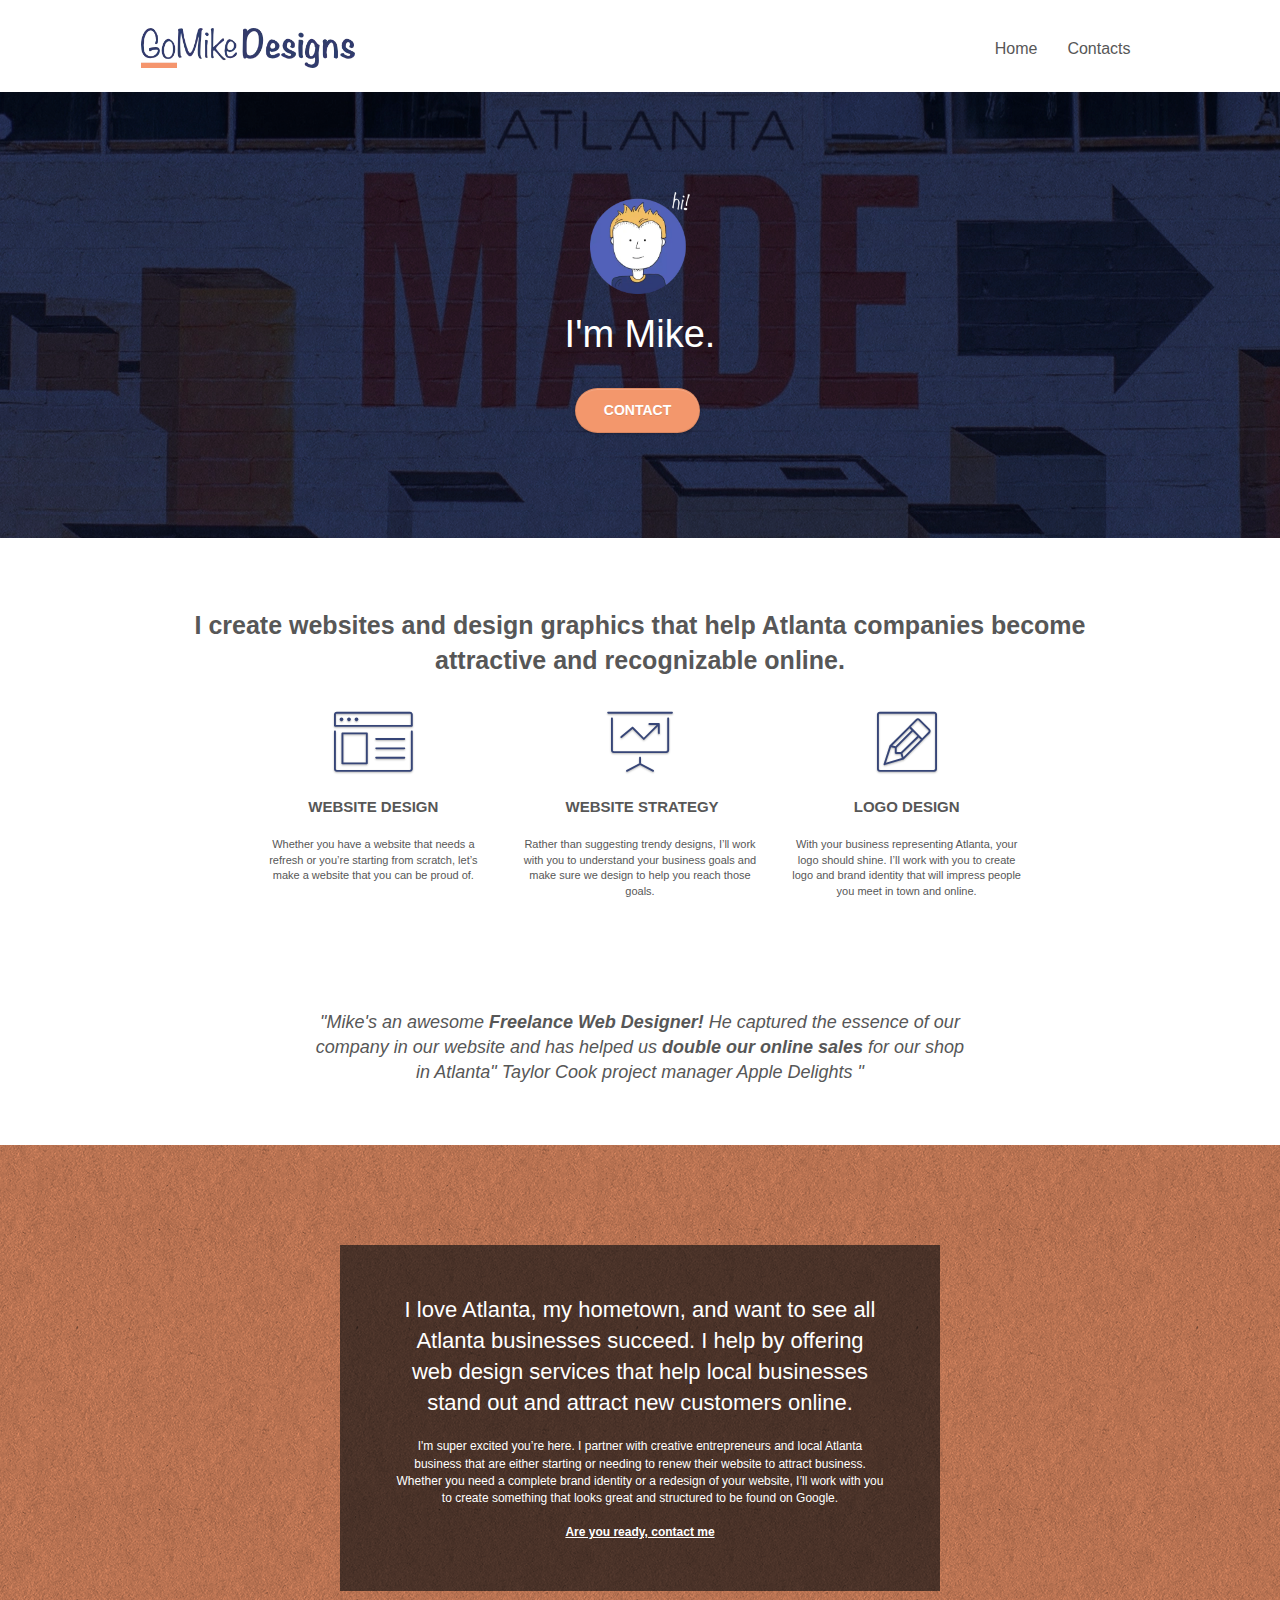
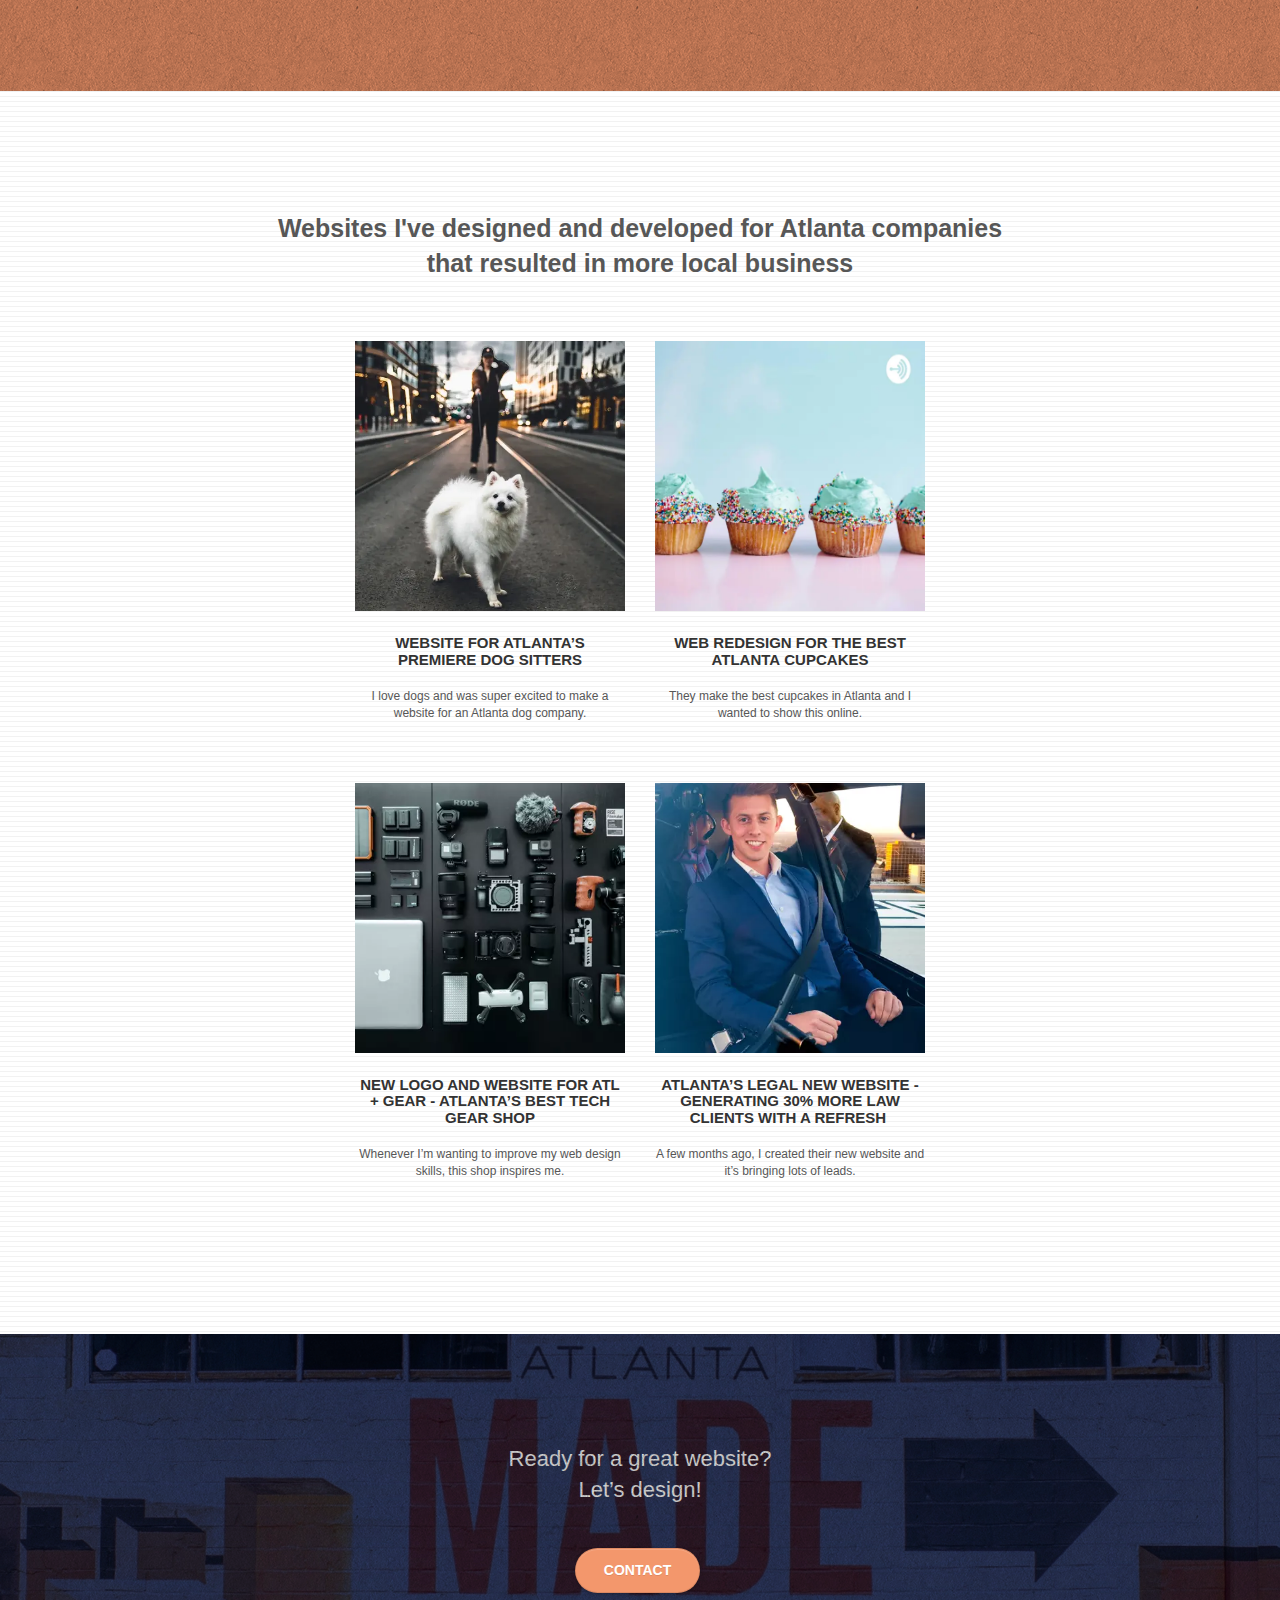
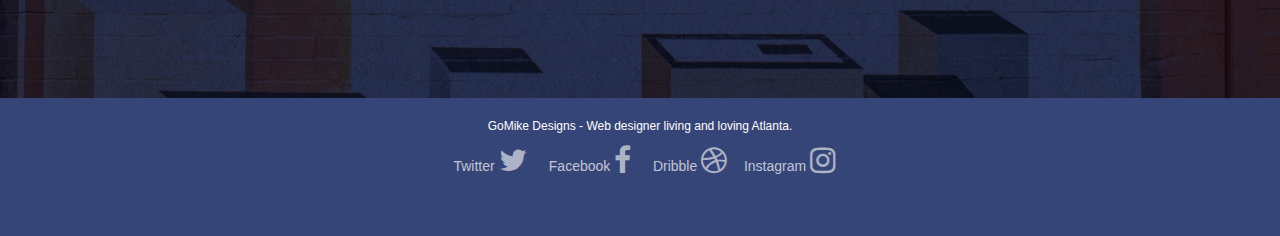
<file: index.html>
<!doctype html>
<html lang="en">
<head>
    <meta charset="utf-8">
	<meta name="theme-color" content="#5436eb"/>
    <meta name="keywords" content="GoMike Designs are here to help, if you require a new website or a refresh of the old website then look no further  ">
    <meta name="description" content="Welcome To GoMike Designs, here for all your web design requirements">
    <meta name="viewport" content="width=device-width, initial-scale=1.0, viewport-fit=cover">
    <link rel="shortcut icon" type="image/webp" href="favicon.webp">
    
	<link rel="stylesheet" type="text/css" href="./css/bootstrap.css">
	<link rel="stylesheet" type="text/css" href="style.css">
	<link rel="stylesheet" type="text/css" href="./css/font-awesome.css">
	<link rel="stylesheet" type="text/css" href="./css/et-line.css">
	
	<title>Welcome To GoMike Designs</title>

    
<!-- Analytics -->
 
<!-- Analytics END -->
    
</head>
	
<body>
<!-- Main container -->
<div class="page-container">
    
<!-- bloc-0 -->
<div class="bloc bgc-white l-bloc " id="bloc-0">
	<div class="container bloc-sm">
		<nav class="navbar row">
			<div class="navbar-header">
					
				<a class="navbar-brand" href="index.html"><img src="img/atlanta%20web%20design%20logo.webp" width="214" height="40" alt="Company logo Go Mike Design "/></a>
				
				<button id="nav-toggle" type="button" class="ui-navbar-toggle navbar-toggle" data-toggle="collapse" data-target=".navbar-1">
					<span class="sr-only">Toggle navigation</span><span class="icon-bar"></span><span class="icon-bar"></span><span class="icon-bar"></span>
				</button>
			</div>
			<div class="collapse navbar-collapse navbar-1 special-dropdown-nav">
				<ul class="site-navigation nav navbar-nav">
					<li>
						<a href="index.html">Home</a>
					</li>
					<li>
					</li>
					<li>
						<a href="page2.html">Contacts&nbsp;</a>
					</li>
				</ul>
			</div>
		</nav>
	</div>
</div>
<!-- bloc-0 END -->

<!-- bloc-1-hero -->
<div class="bloc bgc-dark-slate-blue bg-atlanta-20made-20sign d-bloc bg-t-edge bloc-bg-texture texture-paper b-parallax" id="bloc-1-hero">
	<div class="container bloc-lg">
		<div class="row tight-width-whitespace">
			<div class="col-sm-12">
				<img src="img/atlanta%20web%20designer%20mike.webp" class="center-block image-resize-mode" width="100" height="102" alt="atlanta web designer mike,seo, google, website, internet, web design, design agency" />
				<h1 class="text-center hero-bloc-text tc-white ">
					I'm Mike.
				</h1>
				<div class="text-center">
					<a href="page2.html" class="btn btn-lg btn-clean btn-rd cta-hero btn-atomic-tangerine" id="cta-hero">Contact</a>
				</div>
			</div>
		</div>
	</div>
</div>
<!-- bloc-1-hero END -->

<!-- bloc-2-services -->
<div class="bloc bgc-white l-bloc" id="bloc-2-services">
	<div class="container bloc-md">
		<div class="row">
			<div class="col-sm-12 text-center">		
				<h2 class="H2Text1">I create websites and design graphics that help
				Atlanta companies become attractive and recognizable online. </h2>
			</div>
		</div>
		<div class="row voffset-lg med-width-whitespace">
			<div class="col-sm-4">
				<div class="text-center">
					<span class="et-icon-browser sm-shadow icon-dark-slate-blue icons icon-lg"></span>
				</div>
				<h2 class="mg-md text-center service-header">
					Website Design
				</h2>
				<p class="text-center ">
					Whether you have a website that needs a refresh or you&rsquo;re starting from scratch, let&rsquo;s make a website that you can be proud of.
				</p>
			</div>
			<div class="col-sm-4">
				<div class="text-center">
					<span class="et-icon-presentation sm-shadow icon-dark-slate-blue icons icon-lg"></span>
				</div>
				<h2 class="mg-md text-center service-header">
					&nbsp;Website Strategy
				</h2>
				<p class="text-center ">
					Rather than suggesting trendy designs, I&rsquo;ll work with you to understand your business goals and make sure we design to help you reach those goals.<br>
				</p>
			</div>
			<div class="col-sm-4">
				<div class="text-center">
					<span class="et-icon-edit sm-shadow icon-dark-slate-blue icons icon-lg"></span>
				</div>
				<h2 class="mg-md text-center service-header">
					Logo Design
				</h2>
				<p class="text-center ">
					With your business representing Atlanta, your logo should shine. I&rsquo;ll work with you to create logo and brand identity that will impress people you meet in town and online.
				</p>
			</div>
		</div>
		<div class="row voffset-lg voffset">
			<div class="col-xs-12 col-md-8 col-md-offset-2 text-center">
				<h2 class="H2Text2">"Mike's an awesome <b> Freelance Web Designer!</b> He captured the essence of our company in our website and has helped us <b>double our online sales</b> for our shop in Atlanta" Taylor Cook project manager Apple Delights " </h2>
			</div>
		</div>
	</div>
</div>
<!-- bloc-2-services END -->

<!-- bloc-3-what-i-do -->
<div class="bloc tc-white bgc-atomic-tangerine bloc-bg-texture texture-paper b-parallax bg-atlanta-20made-20sign-20orange d-bloc" id="bloc-3-what-i-do">
	<div class="container bloc-lg">
		<div class="row tight-width-whitespace black-background">
			<div class="col-sm-12">
				<h2 class="mg-md text-center tc-white">
					I love Atlanta, my hometown, and want to see all Atlanta businesses succeed. I help by offering web design services that help local businesses stand out and attract new customers online.<br>
				</h2>
				<p class="text-center white">
					I'm super excited you&rsquo;re here. I partner with creative entrepreneurs and local Atlanta business that are either starting or needing to renew their website to attract business. Whether you need a complete brand identity or a redesign of your website, I&rsquo;ll work with you to create something that looks great and structured to be found on Google.<br><br><a class="ltc-white bold-link" href="page2.html">Are you ready, contact me</a><br>
				</p>
			</div>
		</div>
	</div>
</div>
<!-- bloc-3-what-i-do END -->

<!-- bloc-4-portfolio -->
<div class="bloc bgc-white bg-lines-h2-bg bg-repeat l-bloc" id="bloc-4-portfolio">
	<div class="container bloc-lg">
		<div class="row">
			<div class="col-sm-12 text-center">
				<h2 class="H2Text3">Websites I've designed and developed for Atlanta companies <br> that resulted in more local business </h2>
			</div>
		</div>
		<div class="row tight-width-whitespace portfolio-row">
			<div class="col-sm-6">
				<a href="#" data-lightbox="img/11.webp" data-gallery-id="gallery-1" data-caption="Website for Atlanta's Premiere dog salon" data-frame="snapshot-lb"><img src="img/11.webp" width="270" height="270" class="img-responsive portfolio-thumb" alt="seo, google, website, internet, web design, design agency website for dog salon"/></a>
				<h3 class="mg-md text-center">
					Website for Atlanta&rsquo;s premiere Dog Sitters
				</h3>
				<p class="text-center">
					I love dogs and was super excited to make a website for an Atlanta dog company.
				</p>
			</div>
			<div class="col-sm-6">
				<a href="#" data-lightbox="img/2.webp" data-gallery-id="gallery-1" data-caption="web redesign for the best cupcakes in Atlanta" data-frame="snapshot-lb"><img src="img/2.webp" width="270" height="270" class="img-responsive portfolio-thumb" alt="seo, google, website, internet, web design, design agency website for best cupcakes in atlanta"/></a>
				<h3 class="mg-md text-center">
					Web redesign for the best Atlanta&nbsp;cupcakes
				</h3>
				<p class="text-center">
					They make the best cupcakes in Atlanta and I wanted to show this online.
				</p>
			</div>
		</div>
		<div class="row tight-width-whitespace portfolio-row">
			<div class="col-sm-6">
				<a href="#" data-lightbox="img/3.webp" data-gallery-id="gallery-1" data-caption="New logo and website for Atlanta's best tech gear shop" data-frame="snapshot-lb"><img src="img/3.webp" width="270" height="270" class="img-responsive portfolio-thumb" 
				alt="seo, google, website, internet, web design, New logo and website for ATL = GEAR-Atlanta's best tech gear shop"/></a>
				<h3 class="mg-md text-center">
					New logo and website for Atl + Gear - Atlanta&rsquo;s best tech gear shop
				</h3>
				<p class="text-center">
					Whenever I&rsquo;m wanting to improve my web design skills, this shop inspires me.
				</p>
			</div>
			<div class="col-sm-6">
				<a href="#" data-lightbox="img/4.webp" data-gallery-id="gallery-1" data-caption="Atlanta's legal website generates 30% more clients after web redesign" data-frame="snapshot-lb"><img src="img/4.webp" width="270" height="270" class="img-responsive portfolio-thumb" alt="seo, google, website, internet, web design, Atlanta's legal website generates 30% more clients after web redesign" /></a>
				<h3 class="mg-md text-center">
					Atlanta&rsquo;s legal new website - Generating 30% more law clients with a refresh&nbsp;
				</h3>
				<p class="text-center">
					A few months ago, I created their new website and it&rsquo;s bringing lots of leads.
				</p>
			</div>
		</div>
	</div>
</div>
<!-- bloc-4-portfolio END -->

<!-- bloc-5-cta -->
<div class="bloc bgc-dark-slate-blue bg-atlanta-20made-20sign d-bloc bloc-bg-texture texture-paper" id="bloc-5-cta">
	<div class="container bloc-lg">
		<div class="row">
			<h2 class="mg-md text-center tc-white">
				Ready for a great website? <br>Let&rsquo;s design!
			</h2>
			<div class="col-sm-12 text-center">
				<a href="page2.html" class="btn btn-atomic-tangerine btn-clean btn-rd btn-lg cta-hero">Contact</a>
			</div>
		</div>
	</div>
</div>
<!-- bloc-5-cta END -->

<!-- Footer - bloc-8 -->
<div class="bloc bgc-dark-slate-blue d-bloc" id="bloc-8">
	<div class="container bloc-sm">
		<div class="row">
			<div class="col-sm-12">
				<p class="text-center white">
					GoMike Designs - Web designer living and loving Atlanta.<br>
				</p>
				<div class="row row-no-gutters social">
					<div class="col-sm-3">
						<div class="text-center">
							Twitter <a class="social" href="https://twitter.com/gomikedesigns" target="_blank" aria-label="Twitter" rel="noopener"><span class="fa fa-twitter icon-md"></span></a>
						</div>
					</div>
					<div class="col-sm-3">
						<div class="text-center">
							Facebook <a class="social" href="https://www.facebook.com/gomikedesigns" target="_blank" aria-label="Facebook" rel="noopener"><span class="fa fa-facebook icon-md"></span></a>
						</div>
					</div>
					<div class="col-sm-3">
						<div class="text-center">
							Dribble <a class="social" href="https://dribbble.com/gomikedesigns" target="_blank" aria-label="Dribble" rel="noopener"><span class="fa fa-dribbble icon-md"></span></a>
						</div>
					</div>
					<div class="col-sm-3">
						<div class="text-center">
							Instagram <a class="social" href="https://www.instagram.com/gomikedesigns" target="_blank" aria-label="Instagram" rel="noopener"><span class="fa fa-instagram icon-md"></span></a>
						</div>
					</div>

					<div class="keywords" style="color:#364577;">web agency atlanta, web strategy, web design, logo, website, web, internet, logo design</div>

				</div>
			</div>
		</div>
	</div>
</div>
<!-- Footer - bloc-8 END -->

</div>
<!-- Main container END -->
  
	<script src="./js/jquery-2.1.0.js"></script>
	<script src="./js/bootstrap.js"></script>
	<script src="./js/blocs.js"></script>
	<script src="./js/jquery.touchSwipe.js"></script>
	<script src="./js/gmaps.js"></script>

</body>
</html>
</file>
<file: style.css>
body {
    margin: 0;
    padding: 0;
    background: #fff;
    overflow-x: hidden;
    -webkit-font-smoothing: antialiased;
    -moz-osx-font-smoothing: grayscale;
}
a,
button {
    transition: all 0.3s ease-in-out;
    outline: none !important;
}
a:hover {
    text-decoration: none;
    cursor: pointer;
}
#page-loading-blocs-notifaction {
    position: fixed;
    top: 0;
    bottom: 0;
    width: 100%;
    z-index: 100000;
    background: #ffffff url("img/pageload-spinner.gif") no-repeat center center;
}
.bloc {
    width: 100%;
    clear: both;
    background: 50% 50% no-repeat;
    padding: 0 50px;
    -webkit-background-size: cover;
    -moz-background-size: cover;
    -o-background-size: cover;
    background-size: cover;
    position: relative;
}
.bloc .container {
    padding-left: 0;
    padding-right: 0;
}
.bloc-lg {
    padding: 100px 50px;
}
.bloc-md {
    padding: 50px;
}
.bloc-sm {
    padding: 20px 50px;
}
.bg-center,
.bg-l-edge,
.bg-r-edge,
.bg-t-edge,
.bg-b-edge,
.bg-tl-edge,
.bg-bl-edge,
.bg-tr-edge,
.bg-br-edge,
.bg-repeat {
    -webkit-background-size: auto !important;
    -moz-background-size: auto !important;
    -o-background-size: auto !important;
    background-size: auto !important;
}
.bg-repeat {
    background: repeat;
}
.bg-t-edge {
    background: top no-repeat;
}
.bloc-bg-texture::before {
    content: "";
    background-size: 2px 2px;
    position: absolute;
    top: 0;
    bottom: 0;
    left: 0;
    right: 0;
}
.texture-paper::before {
    background: url("img/texture-paper.webp");
    background-size: 280px 280px;
}
.b-parallax {
    background-attachment: fixed;
}
.d-bloc {
    color: rgba(255, 255, 255, 0.7);
}
.d-bloc button:hover {
    color: rgba(255, 255, 255, 0.9);
}
.d-bloc .icon-round,
.d-bloc .icon-square,
.d-bloc .icon-rounded,
.d-bloc .icon-semi-rounded-a,
.d-bloc .icon-semi-rounded-b {
    border-color: rgba(255, 255, 255, 0.9);
}
.d-bloc .divider-h span {
    border-color: rgba(255, 255, 255, 0.2);
}
.d-bloc .a-btn,
.d-bloc .navbar a,
.d-bloc .navbar-brand,
.d-bloc a .icon-sm,
.d-bloc a .icon-md,
.d-bloc a .icon-lg,
.d-bloc a .icon-xl,
.d-bloc h1 a,
.d-bloc h2 a,
.d-bloc h3 a,
.d-bloc h4 a,
.d-bloc h5 a,
.d-bloc h6 a,
.d-bloc p a {
    color: rgba(255, 255, 255, 0.6);
}
.d-bloc .a-btn:hover,
.d-bloc .navbar a:hover,
.d-bloc .navbar-brand:hover,
.d-bloc a:hover .icon-sm,
.d-bloc a:hover .icon-md,
.d-bloc a:hover .icon-lg,
.d-bloc a:hover .icon-xl,
.d-bloc h1 a:hover,
.d-bloc h2 a:hover,
.d-bloc h3 a:hover,
.d-bloc h4 a:hover,
.d-bloc h5 a:hover,
.d-bloc h6 a:hover,
.d-bloc p a:hover {
    color: rgba(255, 255, 255, 1);
}
.d-bloc .navbar-toggle .icon-bar {
    background: rgba(255, 255, 255, 1);
}
.d-bloc .btn-wire,
.d-bloc .btn-wire:hover {
    color: rgba(255, 255, 255, 1);
    border-color: rgba(255, 255, 255, 1);
}
.d-bloc .panel {
    color: rgba(0, 0, 0, 0.5);
}
.d-bloc .panel button:hover {
    color: rgba(0, 0, 0, 0.7);
}
.d-bloc .panel icon {
    border-color: rgba(0, 0, 0, 0.7);
}
.d-bloc .panel .divider-h span {
    border-color: rgba(0, 0, 0, 0.1);
}
.d-bloc .panel .a-btn {
    color: rgba(0, 0, 0, 0.6);
}
.d-bloc .panel .a-btn:hover {
    color: rgba(0, 0, 0, 1);
}
.d-bloc .panel .btn-wire,
.d-bloc .panel .btn-wire:hover {
    color: rgba(0, 0, 0, 0.7);
    border-color: rgba(0, 0, 0, 0.3);
}
.d-bloc .panel,
.l-bloc {
    color: rgba(0, 0, 0, 0.5);
}
.d-bloc .panel button:hover,
.l-bloc button:hover {
    color: rgba(0, 0, 0, 0.7);
}
.l-bloc .icon-round,
.l-bloc .icon-square,
.l-bloc .icon-rounded,
.l-bloc .icon-semi-rounded-a,
.l-bloc .icon-semi-rounded-b {
    border-color: rgba(0, 0, 0, 0.7);
}
.d-bloc .panel .divider-h span,
.l-bloc .divider-h span {
    border-color: rgba(0, 0, 0, 0.1);
}
.d-bloc .panel .a-btn,
.l-bloc .a-btn,
.l-bloc .navbar a,
.l-bloc .navbar-brand,
.l-bloc a .icon-sm,
.l-bloc a .icon-md,
.l-bloc a .icon-lg,
.l-bloc a .icon-xl,
.l-bloc h1 a,
.l-bloc h2 a,
.l-bloc h3 a,
.l-bloc h4 a,
.l-bloc h5 a,
.l-bloc h6 a,
.l-bloc p a {
    color: rgba(0, 0, 0, 0.6);
}
.d-bloc .panel .a-btn:hover,
.l-bloc .a-btn:hover,
.l-bloc .navbar a:hover,
.l-bloc .navbar-brand:hover,
.l-bloc a:hover .icon-sm,
.l-bloc a:hover .icon-md,
.l-bloc a:hover .icon-lg,
.l-bloc a:hover .icon-xl,
.l-bloc h1 a:hover,
.l-bloc h2 a:hover,
.l-bloc h3 a:hover,
.l-bloc h4 a:hover,
.l-bloc h5 a:hover,
.l-bloc h6 a:hover,
.l-bloc p a:hover {
    color: rgba(0, 0, 0, 1);
}
.l-bloc .navbar-toggle .icon-bar {
    color: rgba(0, 0, 0, 0.6);
}
.d-bloc .panel .btn-wire,
.d-bloc .panel .btn-wire:hover,
.l-bloc .btn-wire,
.l-bloc .btn-wire:hover {
    color: rgba(0, 0, 0, 0.7);
    border-color: rgba(0, 0, 0, 0.3);
}
.voffset {
    margin-top: 30px;
}
.voffset-lg {
    margin-top: 80px;
}
.row-no-gutters {
    margin-right: 0;
    margin-left: 0;
}
.row.row-no-gutters > [class^="col-"],
.row.row-no-gutters > [class*=" col-"] {
    padding-right: 0;
    padding-left: 0;
}
#bloc-2-services p {
    font-size: 11px;
}
.navbar {
    margin-bottom: 0;
    z-index: 1;
}
.navbar-brand {
    height: auto;
    padding: 3px 15px;
    font-size: 25px;
    font-weight: normal;
    font-weight: 600;
    line-height: 44px;
}
.navbar-brand img {
    max-height: 200px;
    margin: 0 5px 0 0;
    display: inline;
}
.navbar-brand img[src$="svg"] {
    min-width: 100px;
}
.nav-center .navbar-brand img {
    margin: 0;
}
.navbar .nav {
    padding-top: 2px;
    margin-right: -16px;
    float: right;
    z-index: 1;
}
.nav > li {
    float: left;
    margin-top: 4px;
    font-size: 16px;
}
.navbar-nav .open .dropdown-menu > li > a {
    text-align: inherit;
}
.nav > li a:hover,
.nav > li a:focus {
    background: transparent;
}
.navbar-toggle {
    margin: 10px 10px 0 0;
    border: 0px;
}
.navbar-toggle:hover {
    background: transparent !important;
}
.navbar-toggle .icon-bar {
    background-color: rgba(0, 0, 0, 0.5);
    width: 26px;
}
.nav-invert .navbar .nav {
    float: left;
}
.nav-invert .navbar-header,
.nav-invert .navbar-brand {
    float: right;
    position: relative;
    z-index: 2;
}
@media (min-width: 768px) {
    .site-navigation {
        position: absolute;
        top: 50%;
        right: 20px;
        transform: translate(0, -50%);
        -webkit-transform: translateY(-50%);
    }
    .nav > li .dropdown-menu a,
    .nav > li .dropdown-menu a:hover {
        color: #484848;
    }
    .nav-invert .site-navigation {
        left: 0;
        right: 0;
    }
    .nav-center {
        text-align: center;
    }
    .nav-center .navbar-header {
        width: 100%;
    }
    .nav-center .navbar-header,
    .nav-center .navbar-brand,
    .nav-center .nav > li {
        float: none;
        display: inline-block;
    }
    .nav-center .site-navigation {
        position: relative;
        width: 100%;
        right: 0;
        margin-right: 0px;
        margin-top: 20px;
    }
    .nav-center.mini-nav .navbar-toggle {
        float: none;
        margin: 10px auto 0;
    }
}
.nav > li > .dropdown a {
    background: none !important;
    display: block;
    padding: 14px 15px;
}
nav .caret {
    margin: 0 5px;
}
.dropdown-menu .dropdown-menu {
    top: -8px;
    left: 100%;
}
.dropdown-menu .dropmenu-flow-right {
    top: 100%;
    left: 0;
    margin-left: -1px;
    border-top-left-radius: 0;
    border-top-right-radius: 0;
}
.dropdown-menu .dropdown span {
    border: 4px solid black;
    border-top-color: transparent;
    border-right-color: transparent;
    border-bottom-color: transparent;
    margin: 6px -5px 0 0 !important;
    float: right;
}
.mg-md {
    margin-top: 10px;
    margin-bottom: 20px;
}
.mg-lg {
    margin-top: 10px;
    margin-bottom: 40px;
}
.btn {
    margin: 0 5px 5px 0;
}
.btn.pull-right {
    margin: 0 0 5px 5px;
}
.btn-d,
.btn-d:hover,
.btn-d:focus {
    color: #fff;
    background: rgba(0, 0, 0, 0.3);
}
button {
    outline: none !important;
}
.btn-rd {
    border-radius: 40px;
}
.btn-clean {
    border: 1px solid rgba(0, 0, 0, 0.08);
    border-bottom-color: rgba(0, 0, 0, 0.1);
    text-shadow: 0 1px 0 rgba(0, 0, 1, 0.1);
    box-shadow: 0 1px 3px rgba(0, 0, 1, 0.25), inset 0 1px 0 0 rgba(255, 255, 255, 0.15);
}
.icon-md {
    font-size: 30px !important;
}
.icon-lg {
    font-size: 60px !important;
}
.sm-shadow {
    text-shadow: 0 1px 2px rgba(0, 0, 0, 0.3);
}
.panel-sq,
.panel-sq .panel-heading,
.panel-sq .panel-footer {
    border-radius: 0;
}
.panel-rd {
    border-radius: 30px;
}
.panel-rd .panel-heading {
    border-radius: 29px 29px 0 0;
}
.panel-rd .panel-footer {
    border-radius: 0 0 29px 29px;
}
.form-control {
    border-color: rgba(0, 0, 0, 0.1);
    box-shadow: none;
}
.scrollToTop {
    width: 40px;
    height: 40px;
    position: fixed;
    bottom: 20px;
    right: 20px;
    opacity: 0;
    z-index: 500;
    transition: all 0.3s ease-in-out;
}
.scrollToTop span {
    margin-top: 6px;
}
.showScrollTop {
    font-size: 14px;
    opacity: 1;
}
a[data-lightbox] {
    position: relative;
    display: block;
    text-align: center;
}
a[data-lightbox]:hover::before {
    content: "+";
    font-family: "HelveticaNeue-Light", "Helvetica Neue Light", "Helvetica Neue", Helvetica, Arial;
    font-size: 32px;
    width: 50px;
    height: 50px;
    margin-left: -25px;
    border-radius: 50%;
    background: rgba(0, 0, 0, 0.6);
    color: #fff;
    font-weight: 100;
    z-index: 1;
    position: absolute;
    top: 50%;
    transform: translateY(-50%);
    -webkit-transform: translateY(-50%);
}
a[data-lightbox]:hover img {
    opacity: 0.6;
    -webkit-animation-fill-mode: none;
    animation-fill-mode: none;
}
#lightbox-modal {
    display: flex;
    align-items: center;
}
#lightbox-modal .modal-dialog {
    width: 90%;
    max-width: 900px;
    margin: 0 auto 0;
}
#lightbox-modal .modal-dialog img {
    max-height: 90vh;
    margin: 0 auto;
}
.lightbox-caption {
    padding: 20px;
    color: #fff;
    background: rgba(0, 0, 0, 0.5);
    position: absolute;
    left: 15px;
    right: 15px;
    bottom: 5px;
}
.close-lightbox {
    color: #fff;
    font-size: 30px;
    position: absolute;
    top: 20px;
    right: 20px;
    z-index: 20;
    background: rgba(0, 0, 0, 0.5);
    border: none;
    line-height: 30px;
    padding: 0 9px 5px;
    opacity: 0.3;
}
.close-lightbox:hover,
.next-lightbox:hover,
.prev-lightbox:hover {
    opacity: 1;
    color: #fff;
}
.next-lightbox,
.prev-lightbox {
    font-size: 20px;
    color: rgba(255, 255, 255, 0.9);
    background: rgba(0, 0, 0, 0.5);
    transition: all 0.2s ease-in-out;
    position: absolute;
    top: 45%;
    z-index: 1;
    opacity: 0.4;
}
.next-lightbox {
    padding: 6px 8px 1px 13px;
    right: 25px;
}
.prev-lightbox {
    padding: 6px 13px 1px 10px;
    left: 25px;
}
.snapshot-lb .modal-body {
    padding-bottom: 45px;
}
.snapshot-lb .lightbox-caption {
    padding: 0;
    color: rgba(0, 0, 0, 0.5);
    background: none;
}
h1,
h2,
h3,
h4,
h5,
h6,
p,
label,
.btn,
a {
    font-family: "helvetica";
    font-weight: 400;
    color: #575757 !important;
}
.container {
    max-width: 1000px;
}
.hero-bloc-text {
    font-size: 38px;
}
.hero-bloc-text-sub {
    font-size: 36px;
}
.statement-bloc-text {
    line-height: 26px;
    font-style: italic;
    font-size: 20px;
    text-align: center;
    font-weight: lighter;
    max-width: 520px;
    margin: auto auto auto auto;
}
p {
    font-size: 12px;
}
.tight-width-whitespace {
    max-width: 600px;
    margin: auto auto auto auto;
}
.h1 {
    font-size: 20px;
    font-family: "Open Sans";
}
.cta-hero {
    margin-top: 22px;
    color: #ffffff !important;
    text-transform: uppercase;
    padding: 12px 28px 12px 28px;
    font-size: 1em;
    font-weight: 700;
}
.social {
    max-width: 400px;
    margin: auto auto auto auto;
}
h2 {
    font-size: 22px;
    line-height: 1.4em;
}
h3 {
    font-size: 15px;
    text-transform: uppercase;
    font-weight: 700;
    color: #333333 !important;
}
.med-width-whitespace {
    max-width: 800px;
    margin: auto auto auto auto;
    box-shadow: 0px 0px 0px #000000;
}
h1 {
    color: #333333 !important;
}
h4 {
    color: #333333 !important;
}
.icons {
    margin-bottom: 14px;
    margin-top: 24px;
}
.white {
    color: #ffffff !important;
}
.portfolio-thumb {
    margin-bottom: 24px;
}
.portfolio-row {
    margin-bottom: 44px;
    margin-top: 50px;
}
.avatar {
    box-shadow: 0px 4px 9px rgba(0, 0, 0, 0.3);
}
.black-background {
    background-color: rgba(35, 31, 32, 0.7);
    padding: 40px 40px 40px 40px;
}
.bold-link {
    font-weight: 900;
    text-decoration: underline !important;
}
.service-header {
    font-size: 15px;
    font-weight: 700;
    text-transform: uppercase;
}
.bgc-white {
    background-color: #ffffff;
}
.bgc-dark-slate-blue {
    background-color: #364577;
}
.bgc-atomic-tangerine {
    background-color: #f3976c;
}
.tc-white {
    color: #ffffff !important;
}
.btn-atomic-tangerine {
    background: #f3976c;
    color: #ffffff !important;
}
.btn-atomic-tangerine:hover {
    background: #c27956 !important;
    color: #ffffff !important;
}
.ltc-white {
    color: #ffffff !important;
}
.ltc-white:hover {
    color: #cccccc !important;
}
.ltc-atomic-tangerine {
    color: #f3976c !important;
}
.ltc-atomic-tangerine:hover {
    color: #c27956 !important;
}
.icon-dark-slate-blue {
    color: #364577 !important;
    border-color: #364577 !important;
}
.bg-dots-bg {
    background-image: url("img/dots-bg.png");
}
.bg-lines-h2-bg {
    background-image: url("img/lines-h2-bg.webp");
}
.bg-atlanta-20made-20sign {
    background-image: url("img/atlanta%20made%20sign.webp");
}
.bg-atlanta-20made-20sign-20orange {
    background-image: url("img/atlanta%20made%20sign%20orange.webp");
}
@media (max-width: 1024px) {
    .bloc {
        padding-left: 20px;
        padding-right: 20px;
    }
    .bloc.full-width-bloc,
    .bloc-tile-2.full-width-bloc .container,
    .bloc-tile-3.full-width-bloc .container,
    .bloc-tile-4.full-width-bloc .container {
        padding-left: 0;
        padding-right: 0;
    }
}
@media (max-width: 992px) and (min-width: 768px) {
    .navbar .nav {
        max-width: 80%;
    }
    .nav-center.navbar .nav {
        max-width: 100%;
    }
}
@media only screen and (min-width: 768px) and (max-width: 1024px) and (orientation: landscape) {
    .b-parallax {
        background-attachment: scroll;
    }
}
@media only screen and (min-width: 1024px) and (max-width: 1366px) and (-webkit-min-device-pixel-ratio: 1.5) {
    .b-parallax {
        background-attachment: scroll;
    }
}
@media (max-width: 991px) {
    .container {
        width: 100%;
    }
    .b-parallax {
        background-attachment: scroll;
    }
    .page-container,
    #hero-bloc {
        overflow-x: hidden;
        position: relative;
    }
   
    }
    .bloc-group,
    .bloc-group .bloc {
        display: block;
        width: 100%;
    }
    .bloc-fill-screen .fill-bloc-top-edge,
    .bloc-fill-screen .fill-bloc-bottom-edge {
        padding: 0 20px;
        padding-left: 20px;
        padding-right: 20px;
    }
@media (max-width: 767px) {
    .page-container {
        overflow-x: hidden;
        position: relative;
    }
    h1,
    h2,
    h3,
    h4,
    h5,
    h6,
    p,
    #disqus_thread {
        padding-left: 10px !important;
        padding-right: 10px !important;
    }
    .b-parallax {
        background-attachment: scroll;
    }
    .navbar .nav {
        padding-top: 0;
        border-top: 1px solid rgba(0, 0, 0, 0.2);
        float: none !important;
    }
    .navbar.row {
        margin-left: 0;
        margin-right: 0;
    }
    .site-navigation {
        position: inherit;
        transform: none;
        -webkit-transform: none;
        -ms-transform: none;
    }
    .nav > li {
        margin-top: 0;
        border-bottom: 1px solid rgba(0, 0, 0, 0.1);
        background: rgba(0, 0, 0, 0.05);
        text-align: left;
        padding-left: 15px;
        width: 100%;
    }
    .nav > li:hover {
        background: rgba(0, 0, 0, 0.08);
    }
    .dropdown .dropdown a .caret {
        float: none;
        margin: 5px 0 0 10px !important;
        border: 4px solid black;
        border-bottom-color: transparent;
        border-right-color: transparent;
        border-left-color: transparent;
    }
    #hero-bloc .navbar .nav {
        background: rgba(0, 0, 0, 0.8);
    }
    #hero-bloc .navbar .nav a {
        color: rgba(255, 255, 255, 0.6);
    }
    .hero {
        padding: 50px 0;
    }
    .hero-nav {
        left: -1px;
        right: -1px;
    }
    .navbar-collapse {
        padding: 0;
        overflow-x: hidden;
        -webkit-box-shadow: none;
        box-shadow: none;
    }
    .navbar-brand img {
        max-height: 40px;
        width: auto;
    }
    .nav-invert .navbar-header {
        float: none;
        width: 100%;
    }
    .nav-invert .navbar-toggle {
        float: left;
        margin-left: 10px;
    }
    .bloc {
        padding-left: 0;
        padding-right: 0;
    }
    .bloc-xxl,
    .bloc-xl,
    .bloc-lg {
        padding: 40px 0;
    }
    .bloc-sm,
    .bloc-md {
        padding-left: 0;
        padding-right: 0;
    }
    .bloc-tile-2 .container,
    .bloc-tile-3 .container,
    .bloc-tile-4 .container,
    .bloc-fill-screen .fill-bloc-top-edge,
    .bloc-fill-screen .fill-bloc-bottom-edge {
        padding-left: 0;
        padding-right: 0;
    }
    .a-block {
        padding: 0 10px;
    }
    .btn-dwn {
        display: none;
    }
    .voffset {
        margin-top: 5px;
    }
    .voffset-md {
        margin-top: 20px;
    }
    .voffset-lg {
        margin-top: 30px;
    }
    form {
        padding: 5px;
    }
    .close-lightbox {
        display: inline-block;
    }
    .blocsapp-device-iphone5 {
        background-size: 216px 425px;
        padding-top: 60px;
        width: 216px;
        height: 425px;
    }
    .blocsapp-device-iphone5 img {
        width: 180px;
        height: 320px;
    }
}
@media (max-width: 400px) {
    .bloc {
        padding-left: 0;
        padding-right: 0;
    }
}
@media (max-width: 767px) {
    .bloc-mob-center-text {
        text-align: center;
    }
}

.H2Text1 {
    font-size: 25px;
    text-align: center;
    font-weight: bold;
}

.H2Text2 {
    font-size: 18px;
    text-align: center;
    font-style: italic;
}

.H2Text3 {
    font-size: 25px;
    text-align: center;
    font-weight: bold;
}

@font-face {
    font-family: "Pacifico";
    font-style: normal;
    font-weight: 400;
    src: local("Pacifico Regular"), local("Pacifico-Regular"), url(https://fonts.gstatic.com/s/pacifico/v12/FwZY7-Qmy14u9lezJ-6H6MmBp0u-.woff2) format("woff2");
    font-display: swap;
}
</file>
<file: css/et-line.css>
@font-face {
    font-family: et-line;
    src: url(../fonts/et-line.eot);
    src: url(../fonts/et-line.eot?#iefix) format('embedded-opentype'), url(../fonts/et-line.woff) format('woff'), url(../fonts/et-line.ttf) format('truetype'), url(../fonts/et-line.svg#et-line) format('svg');
    font-weight: 400;
    font-style: normal
}

.et-icon-adjustments,
.et-icon-alarmclock,
.et-icon-anchor,
.et-icon-aperture,
.et-icon-attachment,
.et-icon-bargraph,
.et-icon-basket,
.et-icon-beaker,
.et-icon-bike,
.et-icon-book-open,
.et-icon-briefcase,
.et-icon-browser,
.et-icon-calendar,
.et-icon-camera,
.et-icon-caution,
.et-icon-chat,
.et-icon-circle-compass,
.et-icon-clipboard,
.et-icon-clock,
.et-icon-cloud,
.et-icon-compass,
.et-icon-desktop,
.et-icon-dial,
.et-icon-document,
.et-icon-documents,
.et-icon-download,
.et-icon-dribbble,
.et-icon-edit,
.et-icon-envelope,
.et-icon-expand,
.et-icon-facebook,
.et-icon-flag,
.et-icon-focus,
.et-icon-gears,
.et-icon-genius,
.et-icon-gift,
.et-icon-global,
.et-icon-globe,
.et-icon-googleplus,
.et-icon-grid,
.et-icon-happy,
.et-icon-hazardous,
.et-icon-heart,
.et-icon-hotairballoon,
.et-icon-hourglass,
.et-icon-key,
.et-icon-laptop,
.et-icon-layers,
.et-icon-lifesaver,
.et-icon-lightbulb,
.et-icon-linegraph,
.et-icon-linkedin,
.et-icon-lock,
.et-icon-magnifying-glass,
.et-icon-map,
.et-icon-map-pin,
.et-icon-megaphone,
.et-icon-mic,
.et-icon-mobile,
.et-icon-newspaper,
.et-icon-notebook,
.et-icon-paintbrush,
.et-icon-paperclip,
.et-icon-pencil,
.et-icon-phone,
.et-icon-picture,
.et-icon-pictures,
.et-icon-piechart,
.et-icon-presentation,
.et-icon-pricetags,
.et-icon-printer,
.et-icon-profile-female,
.et-icon-profile-male,
.et-icon-puzzle,
.et-icon-quote,
.et-icon-recycle,
.et-icon-refresh,
.et-icon-ribbon,
.et-icon-rss,
.et-icon-sad,
.et-icon-scissors,
.et-icon-scope,
.et-icon-search,
.et-icon-shield,
.et-icon-speedometer,
.et-icon-strategy,
.et-icon-streetsign,
.et-icon-tablet,
.et-icon-target,
.et-icon-telescope,
.et-icon-toolbox,
.et-icon-tools,
.et-icon-tools-2,
.et-icon-trophy,
.et-icon-tumblr,
.et-icon-twitter,
.et-icon-upload,
.et-icon-video,
.et-icon-wallet,
.et-icon-wine {
    font-family: et-line;
    speak: none;
    font-style: normal;
    font-weight: 400;
    font-variant: normal;
    text-transform: none;
    line-height: 1;
    -webkit-font-smoothing: antialiased;
    -moz-osx-font-smoothing: grayscale;
    display: inline-block
}

.et-icon-mobile:before {
    content: "\e000"
}

.et-icon-laptop:before {
    content: "\e001"
}

.et-icon-desktop:before {
    content: "\e002"
}

.et-icon-tablet:before {
    content: "\e003"
}

.et-icon-phone:before {
    content: "\e004"
}

.et-icon-document:before {
    content: "\e005"
}

.et-icon-documents:before {
    content: "\e006"
}

.et-icon-search:before {
    content: "\e007"
}

.et-icon-clipboard:before {
    content: "\e008"
}

.et-icon-newspaper:before {
    content: "\e009"
}

.et-icon-notebook:before {
    content: "\e00a"
}

.et-icon-book-open:before {
    content: "\e00b"
}

.et-icon-browser:before {
    content: "\e00c"
}

.et-icon-calendar:before {
    content: "\e00d"
}

.et-icon-presentation:before {
    content: "\e00e"
}

.et-icon-picture:before {
    content: "\e00f"
}

.et-icon-pictures:before {
    content: "\e010"
}

.et-icon-video:before {
    content: "\e011"
}

.et-icon-camera:before {
    content: "\e012"
}

.et-icon-printer:before {
    content: "\e013"
}

.et-icon-toolbox:before {
    content: "\e014"
}

.et-icon-briefcase:before {
    content: "\e015"
}

.et-icon-wallet:before {
    content: "\e016"
}

.et-icon-gift:before {
    content: "\e017"
}

.et-icon-bargraph:before {
    content: "\e018"
}

.et-icon-grid:before {
    content: "\e019"
}

.et-icon-expand:before {
    content: "\e01a"
}

.et-icon-focus:before {
    content: "\e01b"
}

.et-icon-edit:before {
    content: "\e01c"
}

.et-icon-adjustments:before {
    content: "\e01d"
}

.et-icon-ribbon:before {
    content: "\e01e"
}

.et-icon-hourglass:before {
    content: "\e01f"
}

.et-icon-lock:before {
    content: "\e020"
}

.et-icon-megaphone:before {
    content: "\e021"
}

.et-icon-shield:before {
    content: "\e022"
}

.et-icon-trophy:before {
    content: "\e023"
}

.et-icon-flag:before {
    content: "\e024"
}

.et-icon-map:before {
    content: "\e025"
}

.et-icon-puzzle:before {
    content: "\e026"
}

.et-icon-basket:before {
    content: "\e027"
}

.et-icon-envelope:before {
    content: "\e028"
}

.et-icon-streetsign:before {
    content: "\e029"
}

.et-icon-telescope:before {
    content: "\e02a"
}

.et-icon-gears:before {
    content: "\e02b"
}

.et-icon-key:before {
    content: "\e02c"
}

.et-icon-paperclip:before {
    content: "\e02d"
}

.et-icon-attachment:before {
    content: "\e02e"
}

.et-icon-pricetags:before {
    content: "\e02f"
}

.et-icon-lightbulb:before {
    content: "\e030"
}

.et-icon-layers:before {
    content: "\e031"
}

.et-icon-pencil:before {
    content: "\e032"
}

.et-icon-tools:before {
    content: "\e033"
}

.et-icon-tools-2:before {
    content: "\e034"
}

.et-icon-scissors:before {
    content: "\e035"
}

.et-icon-paintbrush:before {
    content: "\e036"
}

.et-icon-magnifying-glass:before {
    content: "\e037"
}

.et-icon-circle-compass:before {
    content: "\e038"
}

.et-icon-linegraph:before {
    content: "\e039"
}

.et-icon-mic:before {
    content: "\e03a"
}

.et-icon-strategy:before {
    content: "\e03b"
}

.et-icon-beaker:before {
    content: "\e03c"
}

.et-icon-caution:before {
    content: "\e03d"
}

.et-icon-recycle:before {
    content: "\e03e"
}

.et-icon-anchor:before {
    content: "\e03f"
}

.et-icon-profile-male:before {
    content: "\e040"
}

.et-icon-profile-female:before {
    content: "\e041"
}

.et-icon-bike:before {
    content: "\e042"
}

.et-icon-wine:before {
    content: "\e043"
}

.et-icon-hotairballoon:before {
    content: "\e044"
}

.et-icon-globe:before {
    content: "\e045"
}

.et-icon-genius:before {
    content: "\e046"
}

.et-icon-map-pin:before {
    content: "\e047"
}

.et-icon-dial:before {
    content: "\e048"
}

.et-icon-chat:before {
    content: "\e049"
}

.et-icon-heart:before {
    content: "\e04a"
}

.et-icon-cloud:before {
    content: "\e04b"
}

.et-icon-upload:before {
    content: "\e04c"
}

.et-icon-download:before {
    content: "\e04d"
}

.et-icon-target:before {
    content: "\e04e"
}

.et-icon-hazardous:before {
    content: "\e04f"
}

.et-icon-piechart:before {
    content: "\e050"
}

.et-icon-speedometer:before {
    content: "\e051"
}

.et-icon-global:before {
    content: "\e052"
}

.et-icon-compass:before {
    content: "\e053"
}

.et-icon-lifesaver:before {
    content: "\e054"
}

.et-icon-clock:before {
    content: "\e055"
}

.et-icon-aperture:before {
    content: "\e056"
}

.et-icon-quote:before {
    content: "\e057"
}

.et-icon-scope:before {
    content: "\e058"
}

.et-icon-alarmclock:before {
    content: "\e059"
}

.et-icon-refresh:before {
    content: "\e05a"
}

.et-icon-happy:before {
    content: "\e05b"
}

.et-icon-sad:before {
    content: "\e05c"
}

.et-icon-facebook:before {
    content: "\e05d"
}

.et-icon-twitter:before {
    content: "\e05e"
}

.et-icon-googleplus:before {
    content: "\e05f"
}

.et-icon-rss:before {
    content: "\e060"
}

.et-icon-tumblr:before {
    content: "\e061"
}

.et-icon-linkedin:before {
    content: "\e062"
}

.et-icon-dribbble:before {
    content: "\e063"
}
</file>
